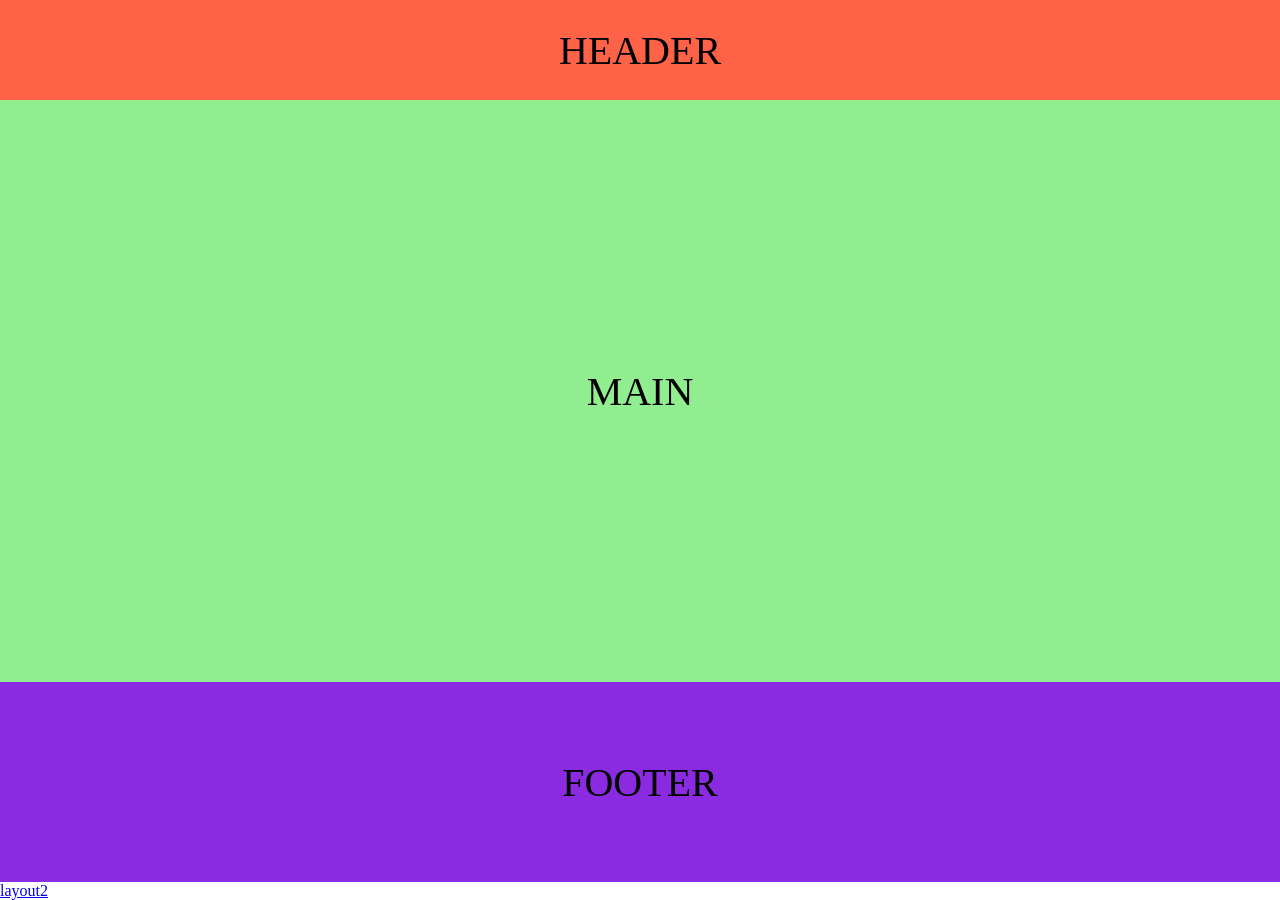
<file: index.html>
<!DOCTYPE html>
<html lang="pt-br">
<head>
    <meta charset="UTF-8">
    <meta name="viewport" content="width=device-width, initial-scale=1.0">
    <link rel="stylesheet" href="layout1.css">
    <title>Layout1</title>
</head>
<body>
    <header class="header"> 
        <div class="link1"> HEADER</div>
    </header>
    <main class="main">
        <div class="link2"> MAIN</div>
    </main>
    <footer class="footer">
        <div class="link3"> FOOTER</div>
    </footer>
</body>
</html>

<a href="./layout2.html">layout2</a>
</file>
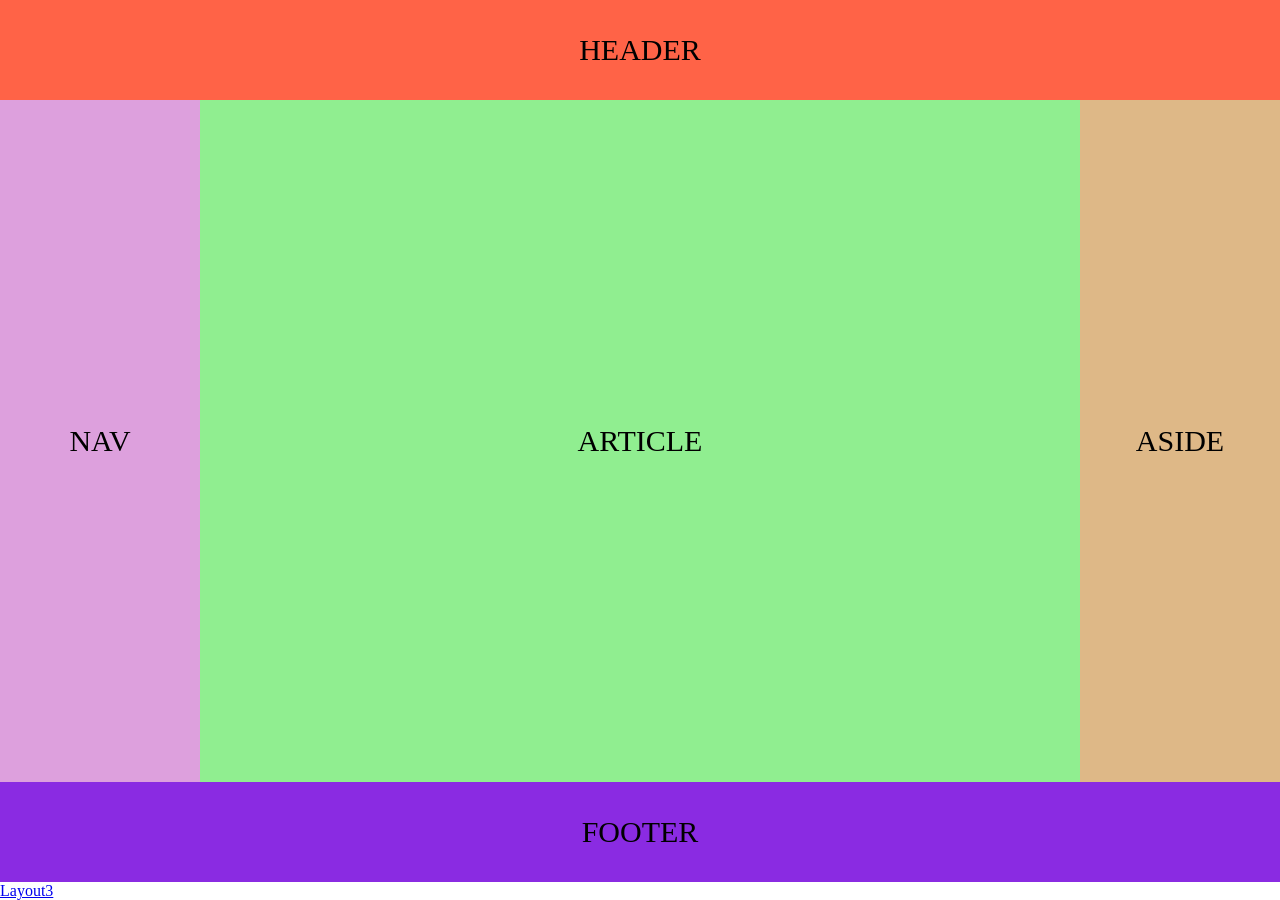
<file: layout2.html>
<!DOCTYPE html>
<html lang="pt-br">
<head>
    <meta charset="UTF-8">
    <meta name="viewport" content="width=device-width, initial-scale=1.0">
    <link rel="stylesheet" href="layout2.css">
    <title>layout2</title>
</head>
<body>
    <header class="header">
        <div class="header">HEADER</div>
    </header>
    <div class="conteiner">
    <nav clas="nav">
        <div class="nav">NAV</div></nav>
    <article class="article">
        <div class="article">ARTICLE</div>
    </article>
    <aside class="aside">
        <div class="aside">ASIDE</div>
    </aside>
    </div>
    <footer class="footer">
        <div class="footer">FOOTER</div>
    </footer>
</body>
</html>

<a href="./layout3.html">Layout3</a>
</file>
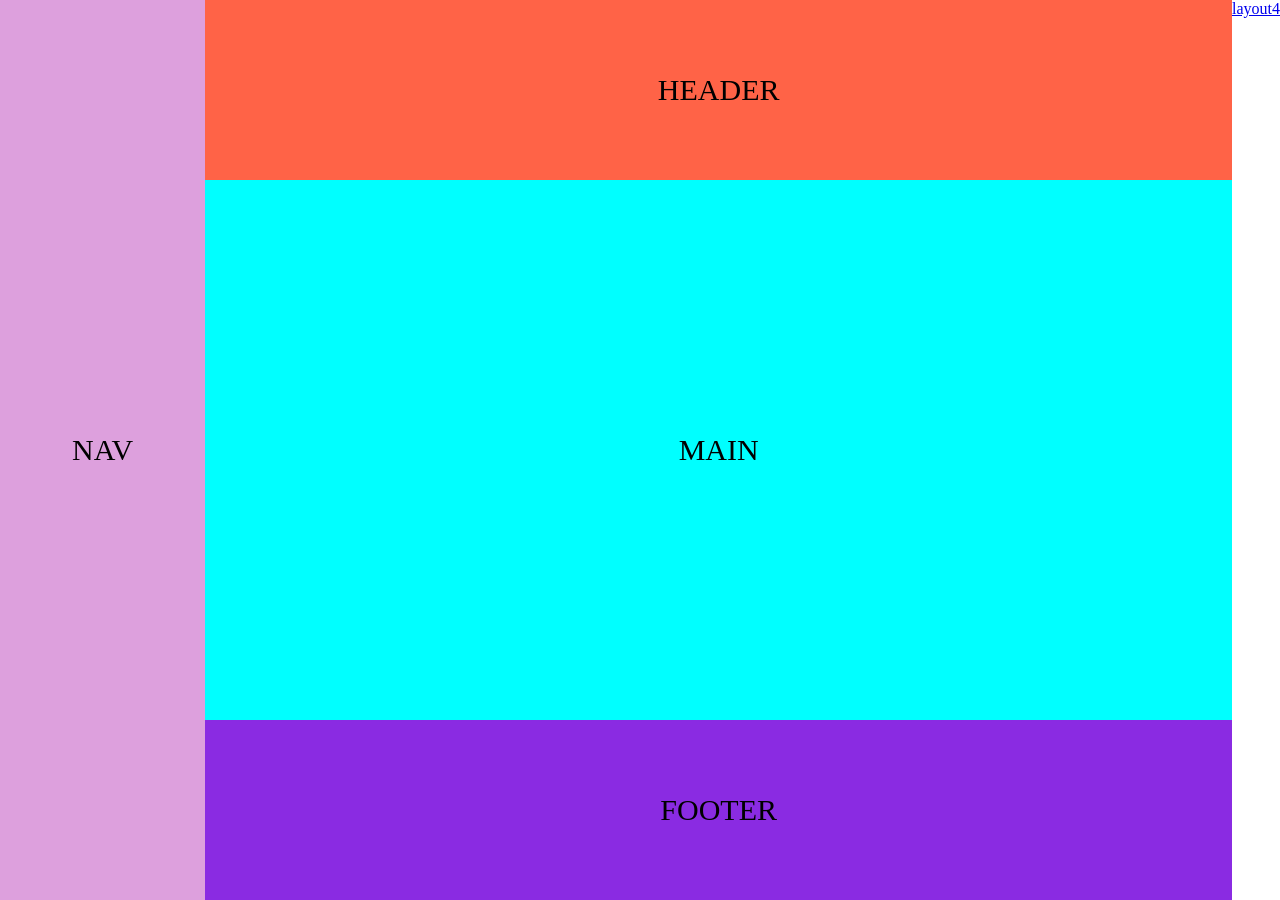
<file: layout3.html>
<!DOCTYPE html>
<html lang="pt-br">
<head>
    <meta charset="UTF-8">
    <meta name="viewport" content="width=device-width, initial-scale=1.0">
    <link rel="stylesheet" href="layout3.css">
    <title>layout3</title>
</head>
<body>
    <nav class="nav"> <div class="conteiner">NAV</div></nav>
    <div class="caixa2">
        <header class="header">
            <div class="header">HEADER</div>
        </header>
        <main class="main"> 
           <div class="main">MAIN</div>
        </main>
        <footer class="footer">
            <div class="footer">FOOTER</div>
        </footer>
    </div>                                                                                                                                                                                                                                                                                                                                                                                                                                                                                                                                                                                                                                                                                                                                                                                                                                                                               
</body>
</html>

<a href="./layout4.html">layout4</a>
</file>
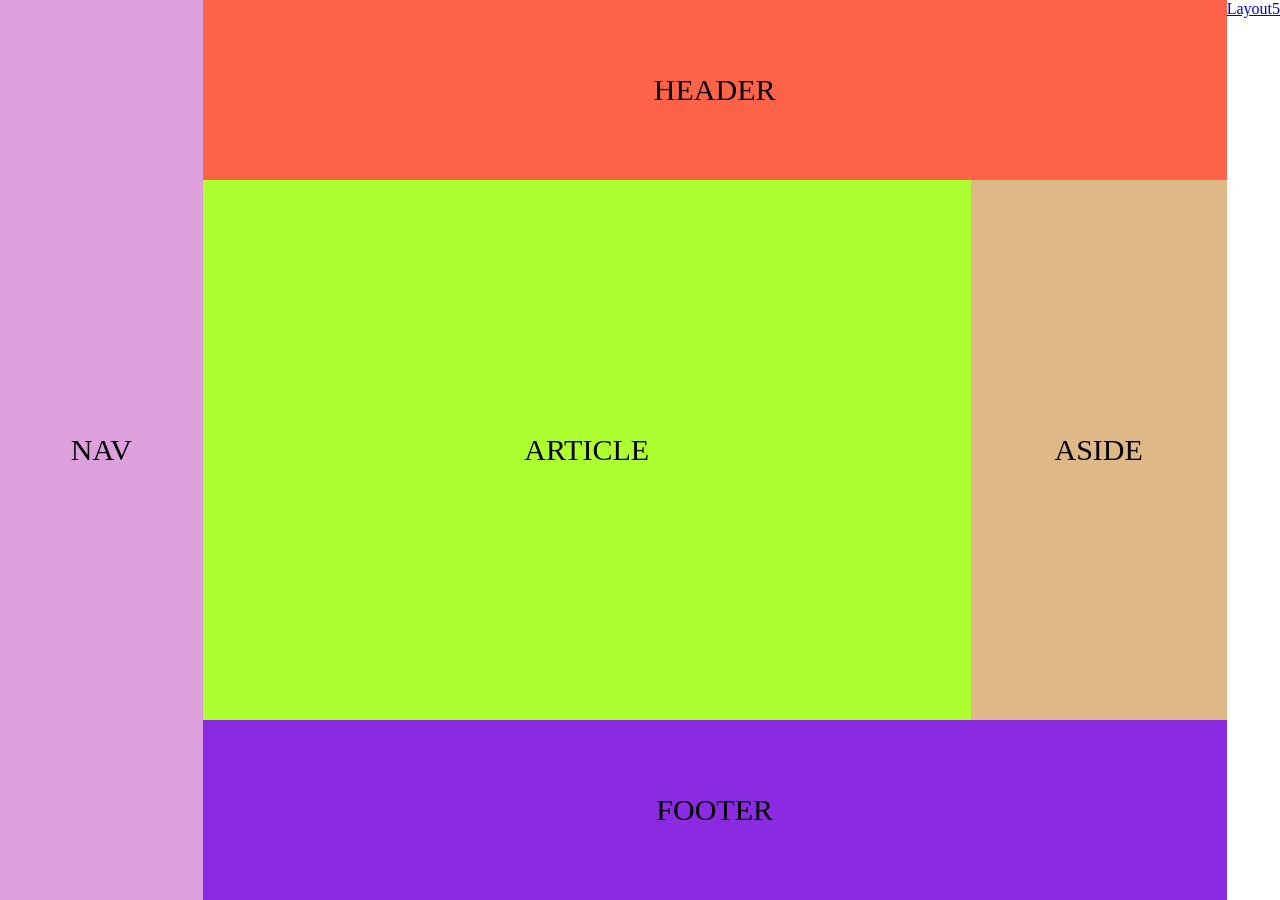
<file: layout4.html>
<!DOCTYPE html>
<html lang="pt-br">
<head>
    <meta charset="UTF-8">
    <meta name="viewport" content="width=device-width, initial-scale=1.0">
    <link rel="stylesheet" href="layout4.css">
    <title>layout4</title>
</head>
<body>
    <nav class="nav"> <div> NAV </div></nav>
    <div class="caixa1">
        <header>
             <div class="header">HEADER</div>
            <div class="caixa2">
                <article class="article"> <div>ARTICLE</div> </article>
                <aside class="aside"> <div>ASIDE</div> </aside>
            </div>
        </header>
        <footer class="footer"> <div>FOOTER</div> </footer>
    </div>
    
</body>
</html>

<a href="./layout5.html">Layout5</a>
</file>
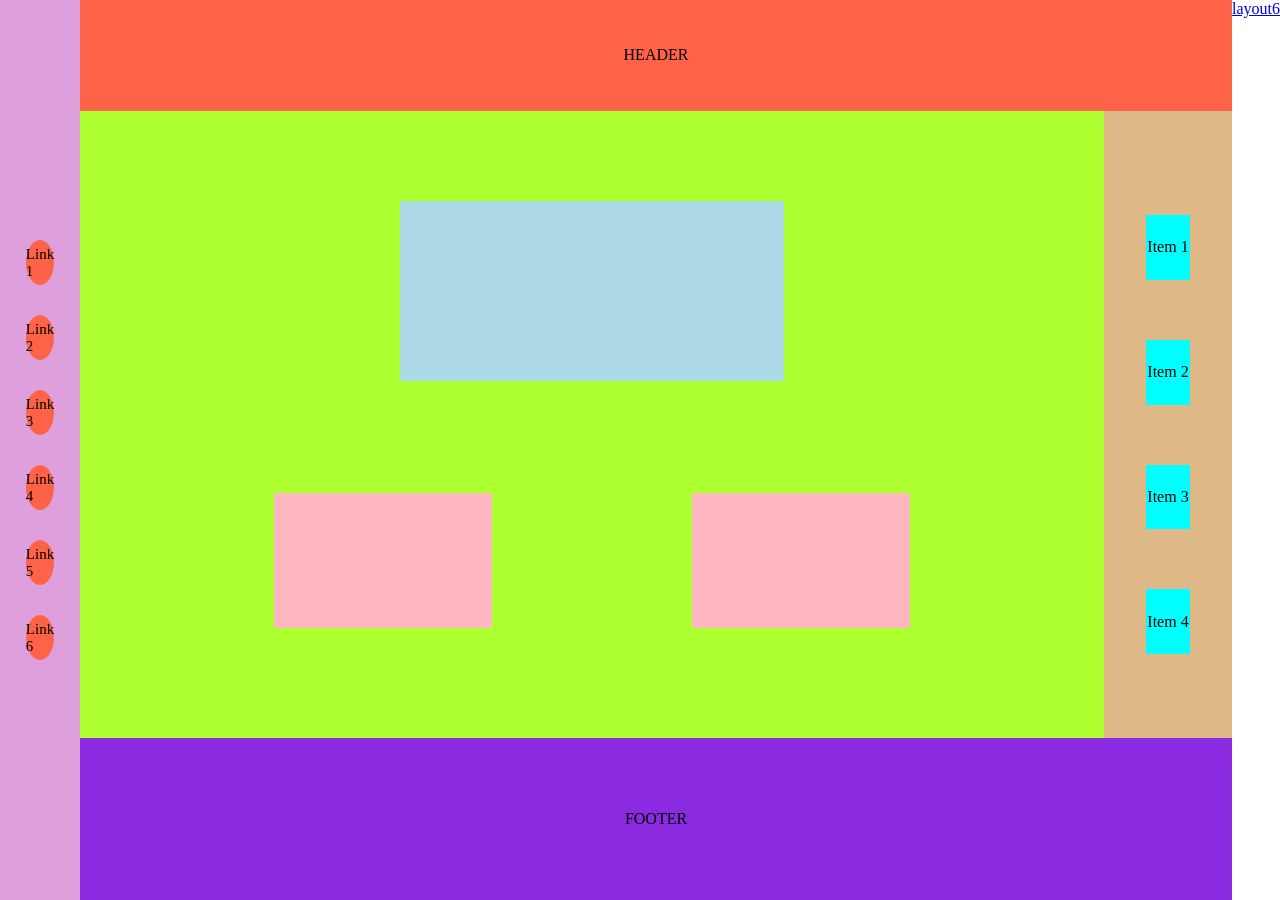
<file: layout5.html>
<!DOCTYPE html>
<html lang="pt-br">
<head>
    <meta charset="UTF-8">
    <meta name="viewport" content="width=device-width, initial-scale=1.0">
    <link rel="stylesheet" href="layout5.css">
    <title>layout5</title>
</head>
<body>
    <nav class="nav">
        <div class="link">Link 1</div>
        <div class="link">Link 2</div>
        <div class="link">Link 3</div>
        <div class="link">Link 4</div>
        <div class="link">Link 5</div>
        <div class="link">Link 6</div>
    </nav>
    <div class="conteiner">
    <header> 
        <div class="header">HEADER</div>
        <div class="caixa1">
            <main class="main"> 
                <div class="box1"></div>
                <div class="lado"><div class="box2"></div>
                <div class="box2"></div></div>
            </main>
            <aside class="aside"> 
                <div class="item">Item 1</div>
                <div class="item">Item 2</div>
                <div class="item">Item 3</div>
                <div class="item">Item 4</div>
            </aside>
        </div>
    </header>
    <footer class="footer"> <div>FOOTER</div></footer>
    </div>
</body>
</html>

<a href="./layout6.html">layout6</a>
</file>
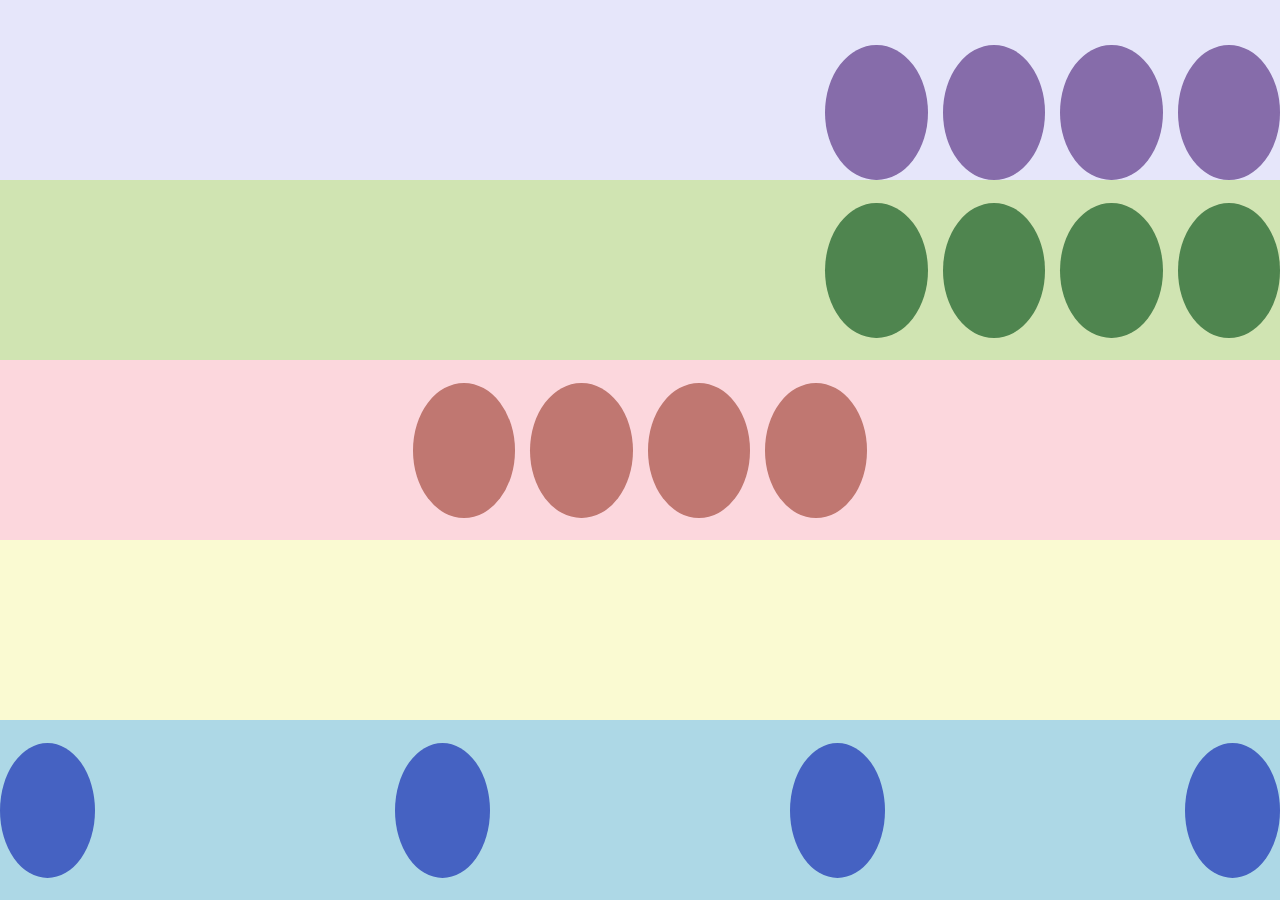
<file: layout6.html>
<!DOCTYPE html>
<html lang="pt-br">
<head>
    <meta charset="UTF-8">
    <meta name="viewport" content="width=device-width, initial-scale=1.0">
    <link rel="stylesheet" href="layout6.css">
    <title>layout6</title>
</head>
<body>
    <header class="header">
        <div class="o"> </div>
        <div class="o"></div>
        <div class="o"></div>
        <div class="o"></div>
    </header>
    <nav class="nav">
        <div class="o1"></div>
        <div class="o1"></div>
        <div class="o1"></div>
        <div class="o1"></div>
    </nav>
    <main class="main">
        <div class="o2"></div>
        <div class="o2"></div>
        <div class="o2"></div>
        <div class="o2"></div>
    </main>
    <article class="article">
        <div class="o3"></div>
        <div class="o3"></div>
        <div class="o3"></div>
        <div class="o3"></div>
    </article>
    <aside class="aside">
        <div class="o4"></div>
        <div class="o4"></div>
        <div class="o4"></div>
        <div class="o4"></div>
    </aside>
   

</body>
</html>
</file>
<file: layout1.css>
*{
    margin: 0;
    padding: 0;
    box-sizing: border-box;
}

body {
    height: 100vh;
    display: flex;
    flex-direction: column;
}

.header{
    background-color: tomato;
    height: 100px;
    justify-content: center;
   display: flex;
   align-items: center;
}

.link1{
    background-color: tomato;
    display: flex;
    justify-content: center;
    font-size: 40px;
}


.main{
    background-color: lightgreen;
    flex-grow: 1;
    justify-content: center;
    align-items: center;
    display: flex;
    font-size: 40px;
}

.footer{
    background-color: blueviolet;
    height: 200px;
    justify-content: center;
    display: flex;
    align-items: center;
    font-size: 40px;
}
</file>
<file: layout2.css>
*{
    margin: 0;
    padding: 0;
    box-sizing: border-box;
}

body {
    height: 100vh;
    display: flex;
    flex-direction: column;
}

.header{
    background-color: tomato;
    height: 100px;
    display: flex;
    justify-content: center;
    align-items: center;
    font-size: 30px;
}

.conteiner{
    display: flex;
    flex-grow: 1;
}

.nav{
    background-color: plum;
    justify-content: center;
    align-items: center;
    display: flex;
    width: 200px;
    height: 100%;
    font-size: 30px;
}


.article{
    background-color: lightgreen;
    justify-content: center;
    align-items: center;
    display: flex;
    width: 500px;
    flex-grow: 1;
    font-size: 30px;
}

.aside{ 
    background-color: burlywood;
    justify-content: center;
    align-items: center;
    display: flex;
    width: 200px;
    height: 100%;
    font-size: 30px;
}

.footer{
    background-color: blueviolet;
    height: 100px;
    display: flex;
    justify-content: center;
    align-items: center;
    font-size: 30px;
}
</file>
<file: layout3.css>
*{
    margin: 0;
    padding: 0;
    box-sizing: border-box;
}

body{
    height: 100vh;
    width: 100vw;
    display: flex;
}


.nav{
    background-color: plum;
    display: flex;
    height: 100%;
    width: 20%;
    justify-content: center;
    align-items: center;
    font-size: 30px;
}

.caixa2{
    flex-direction: column;
    display: flex;
    height: 100vh;
    width: 100vw;
    justify-content: center

}

.header{
    background-color: tomato;
    display: flex;
    height: 20%;
    width: 100%;
    flex-direction: column;
    align-items: center;
    justify-content: center;
    font-size: 30px;
}

.main{
    background-color: aqua;
    width: 100%;
    flex-grow: 1;
    justify-content: center;
    align-items: center;
    font-size: 30px;
    display: flex;
}

.footer{
    background-color: blueviolet;
    display: flex;
    height: 20%;
    width: 100%;
    justify-content: center;
    align-items: center;
    font-size: 30px;
}
</file>
<file: layout4.css>
*{
    margin:0;
    padding: 0;
    box-sizing: border-box;
}

body{
    height: 100vh;
    width: 100vw;
    display: flex;
}

.nav{
    background-color: plum;
    display: flex;
    height: 100%;
    width: 20%;
    justify-content: center;
    align-items: center;
    font-size: 30px;
}

.caixa1{
    display: flex;
    height: 100vh;
    width: 80vw;
    flex-direction: column;
}

.header{
    background-color: tomato;
    display: flex;
    height: 20vh;
    width: 100%;
    justify-content: center;
    align-items: center;
    font-size: 30px;
}

.caixa2{
    display: flex;
    height: 60vh;
    flex-grow: 1;
    flex-direction: row;
}

.article{
    background-color: greenyellow;
    display: flex;
    width: 60vw;
    justify-content: center;
    align-items: center;
    font-size: 30px;
}

.aside{
    background-color: burlywood;
    display: flex;
    width: 20vw;
    justify-content: center;
    align-items: center;
    font-size: 30px;

}

.footer{
    background-color: blueviolet;
    display: flex;
    height: 20vh;
    width: 100%;
    justify-content: center;
    align-items: center;
    font-size: 30px;
}
</file>
<file: layout5.css>
*{
    margin: 0;
    padding: 0;
    box-sizing: border-box;
}

body{
    display: flex;
    height: 100vh;
    width: 100vw;
}

.nav{
    background-color: plum;
    height: 100%;
    width: 20%;
    flex-direction: column;
    display: flex;
    align-items: center;
    justify-content: center;
    gap: 30px;
}

.link{
    background-color: tomato;
    height: 5%;
    width: 35%;
    border: 1px;
    font-size: 15px;
    justify-content: center;
    align-items: center;
    display: flex;
    border-radius: 50%;

}

.conteiner{
    display: flex;
    height: 100vh;
    width: 100vw;
    flex-direction: column;
}

.header{
    background-color: tomato;
    display: flex;
    height: 15%;
    width: 90vw;
    align-items: center;
    justify-content: center;
    
}

.caixa1{
    display: flex;
    height: 80vh;
    width: 90vw;
}

.main{
    background-color: greenyellow;
    height: 80vh;
    width: 100vw;
    display: flex;
    flex-grow: 1;
    justify-content: center;
    align-items: center;
    flex-direction: column;
}

.box1{
    background-color: lightblue;
    display: flex;
    height: 20vh;
    width: 30vw;

}

.lado{
    flex-direction: row;
    height: 40vh;
    width: 80vw;
    display: flex;
    align-items: center;
    justify-content: center;
    gap: 200px;
}

.box2{
    background-color: lightpink;
    height: 15vh;
    width: 17vw;
}

.aside{
    background-color: burlywood;
    height: 90%;
    width: 20%;
    gap: 60px;
    display: flex;
    flex-direction: column;
    justify-content: center;
    align-items: center;
}

.item{
    background-color: cyan;
    height: 10%;
    width: 35%;
    border: 1px;
    justify-content: center;
    align-items: center;
    display: flex;
}

.footer{
    background-color: blueviolet;
    height: 20vh;
    width: 90vw;
    justify-content: center;
    align-items: center;
    display: flex;
}
</file>
<file: layout6.css>
*{
    margin: 0;
    padding: 0;
    box-sizing: border-box;
}

body{
    display: flex;
    height: 100vh;
    width: 100vw;
    flex-direction: column;
}

.header{
    background-color: lavender;
    display: flex;
    height: 20vh;
    width: 100vw;
    flex-direction: row;
    gap: 15px;
    justify-content: end;
    align-items: end;
}

.o{
    background-color: rgb(134, 108, 170);
    display: flex;
    height: 15vh;
    width: 8vw;
    border-radius: 50%;
}

.nav{
    background-color: #d0e4b2;
    display: flex;
    height: 20vh;
    width: 100vw;
    gap: 15px;
    justify-content: end;
    align-items: center;
}

.o1{
    background-color: rgb(79, 133, 79);
    display: flex;
    height: 15vh;
    width: 8vw;
    border-radius: 50%;
}

.main{
    background-color: rgb(252, 215, 221);
    display: flex;
    height: 20vh;
    width: 100vw;
    justify-content: center;
    align-items: center;
    gap: 15px;
}

.o2{
    background-color: rgb(192, 119, 113);
    display: flex;
    height: 15vh;
    width: 8vw;
    border-radius: 50%;
}

.article{
    background-color: lightgoldenrodyellow;
    display: flex;
    height: 20vh;
    width: 100vw;
    justify-content: center;
    align-items: center;
    gap: 600px;
}

.o3{
    background-color: rgb(212, 225, 93);
    display: flex;
    height: 15vh;
    width: 8vw;
    border-radius: 50%;
}

.aside{
    background-color: lightblue;
    display: flex;
    height: 20vh;
    width: 100vw;
    justify-content: center;
    align-items: center;
    gap: 300px;
}

.o4{
    background-color: rgb(69, 98, 194);
    display: flex;
    height: 15vh;
    width: 8vw;
    border-radius: 50%;
}
</file>
